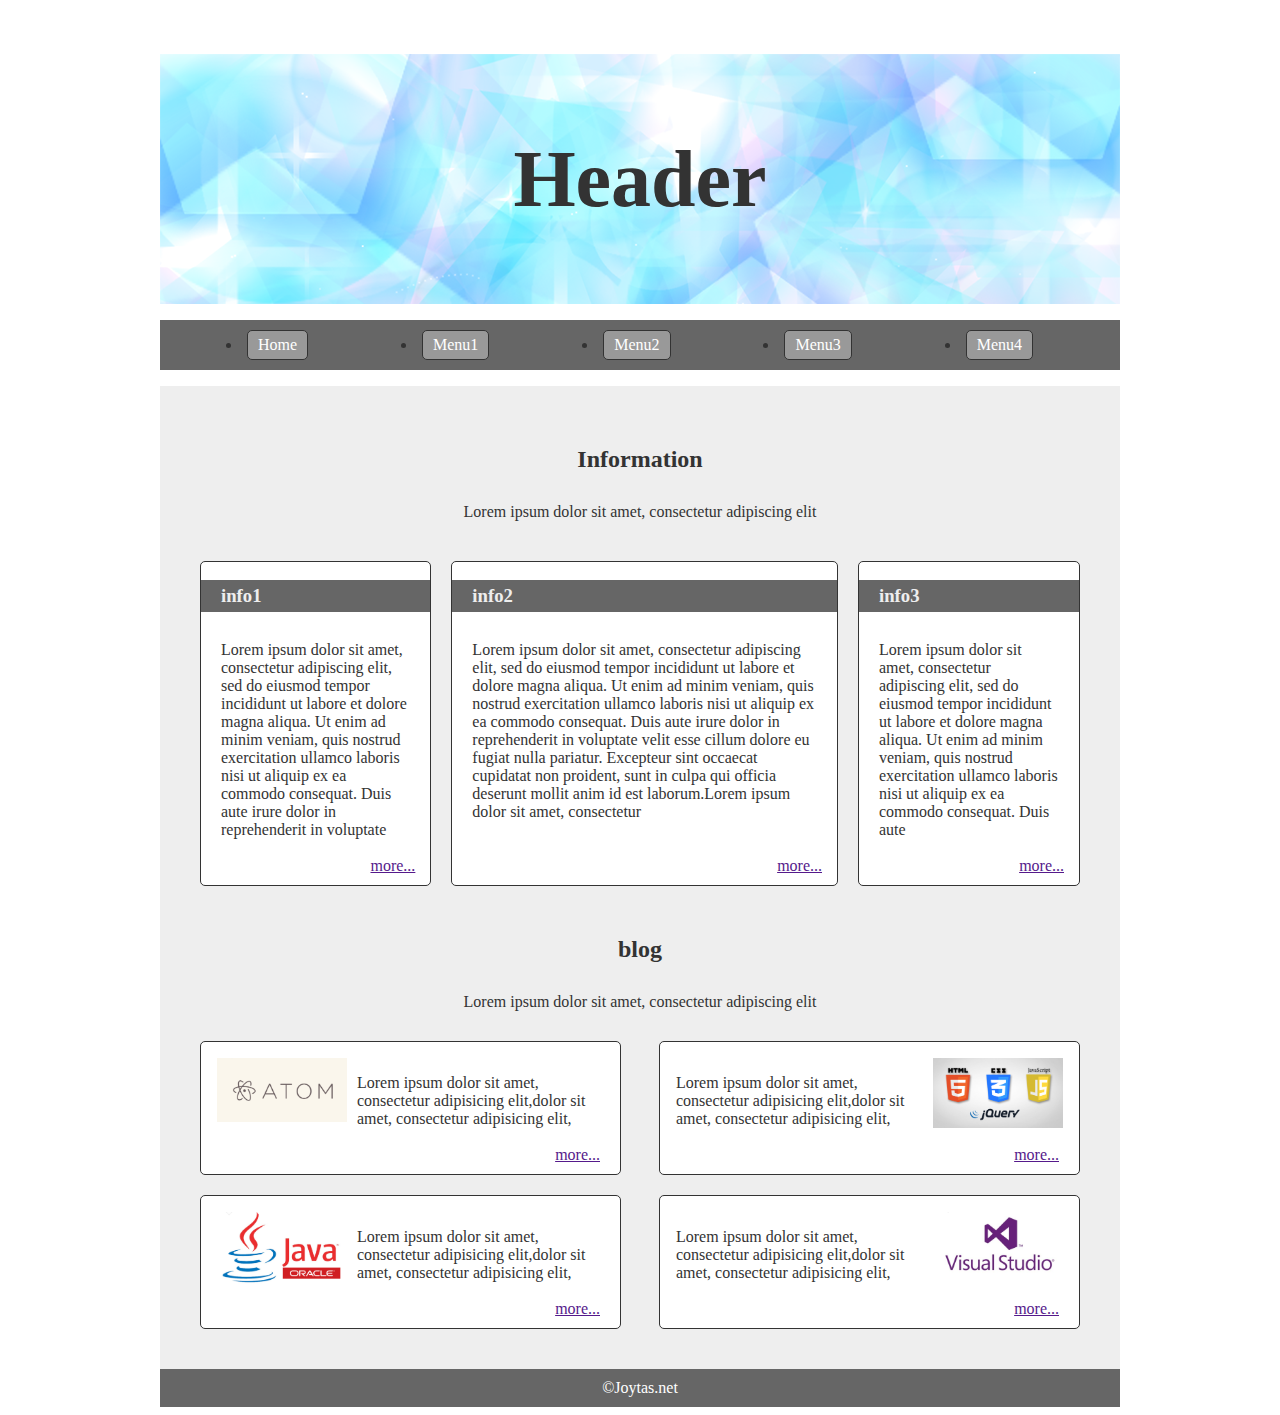
<file: day3/index.html>
<!DOCTYPE html>
<html>
	<head>
		<meta charset="utf-8">
		<title>FileBoxLesson</title>
		<link rel="stylesheet" type="text/css" href="http://yui.yahooapis.com/3.18.1/build/cssreset/cssreset-min.css">
    <link rel="stylesheet" href="css/main.css"/>
	</head>
	<body>
		<div class ="container">
			<header>
				<h1>Header</h1>
			</header>
			<nav>
				<ul>
					<li><a href="">Home</a></li>
					<li><a href="">Menu1</a></li>
					<li><a href="">Menu2</a></li>
					<li><a href="">Menu3</a></li>
					<li><a href="">Menu4</a></li>
				</ul>
			</nav>
			<div role="main">
				<section id="information">
					<h2>Information</h2>
					<p>Lorem ipsum dolor sit amet, consectetur adipiscing elit</p>
					<div id="infoBox">
						<section class="info">
							<h3>info1</h3>
							<p>Lorem ipsum dolor sit amet, consectetur adipiscing elit, sed do eiusmod tempor incididunt ut labore et dolore magna aliqua. Ut enim ad minim veniam, quis nostrud exercitation ullamco laboris nisi ut aliquip ex ea commodo consequat. Duis aute irure dolor in reprehenderit in voluptate<a href="">more...</a></p>
						</section>
						<section class="info">
							<h3>info2</h3>
<p>Lorem ipsum dolor sit amet, consectetur adipiscing elit, sed do eiusmod tempor incididunt ut labore et dolore magna aliqua. Ut enim ad minim veniam, quis nostrud exercitation ullamco laboris nisi ut aliquip ex ea commodo consequat. Duis aute irure dolor in reprehenderit in voluptate velit esse cillum dolore eu fugiat nulla pariatur. Excepteur sint occaecat cupidatat non proident, sunt in culpa qui officia deserunt mollit anim id est laborum.Lorem ipsum dolor sit amet, consectetur<a href="">more...</a></p>
						</section>
						<section class="info">
							<h3>info3</h3>
							<p>Lorem ipsum dolor sit amet, consectetur adipiscing elit, sed do eiusmod tempor incididunt ut labore et dolore magna aliqua. Ut enim ad minim veniam, quis nostrud exercitation ullamco laboris nisi ut aliquip ex ea commodo consequat. Duis aute <a href="">more...</a></p>
            </section>
					</div><!--end infoBox-->
				</section>
				<section id="blog">
					<h2>blog</h2>
					<p>Lorem ipsum dolor sit amet, consectetur adipiscing elit</p>
					<div id="blogBox">
						<div class="blogItem">
							<img src="images/atom.png" alt="atom">
							<p>Lorem ipsum dolor sit amet, consectetur adipisicing elit,dolor sit amet, consectetur adipisicing elit,</p>
              <a href="">more...</a>
							</div>
						<div class="blogItem">
							<img src="images/html.png" alt="html">
							<p>Lorem ipsum dolor sit amet, consectetur adipisicing elit,dolor sit amet, consectetur adipisicing elit,</p>
              <a href="">more...</a>
							</div>
						<div class="blogItem">
							<img src="images/java.png" alt="java">
							<p>Lorem ipsum dolor sit amet, consectetur adipisicing elit,dolor sit amet, consectetur adipisicing elit,</p>
              <a href="">more...</a>
							</div>
						<div class="blogItem">
							<img src="images/vs.png" alt="vs">
							<p>Lorem ipsum dolor sit amet, consectetur adipisicing elit,dolor sit amet, consectetur adipisicing elit,</p>
              <a href="">more...</a>
							</div>
					</div><!-- end blogBox -->
				</section>
			</div><!-- end main -->
			<footer>
				&copy;Joytas.net
			</footer>

		</div><!-- end container -->
	</body>
</html>
</file>
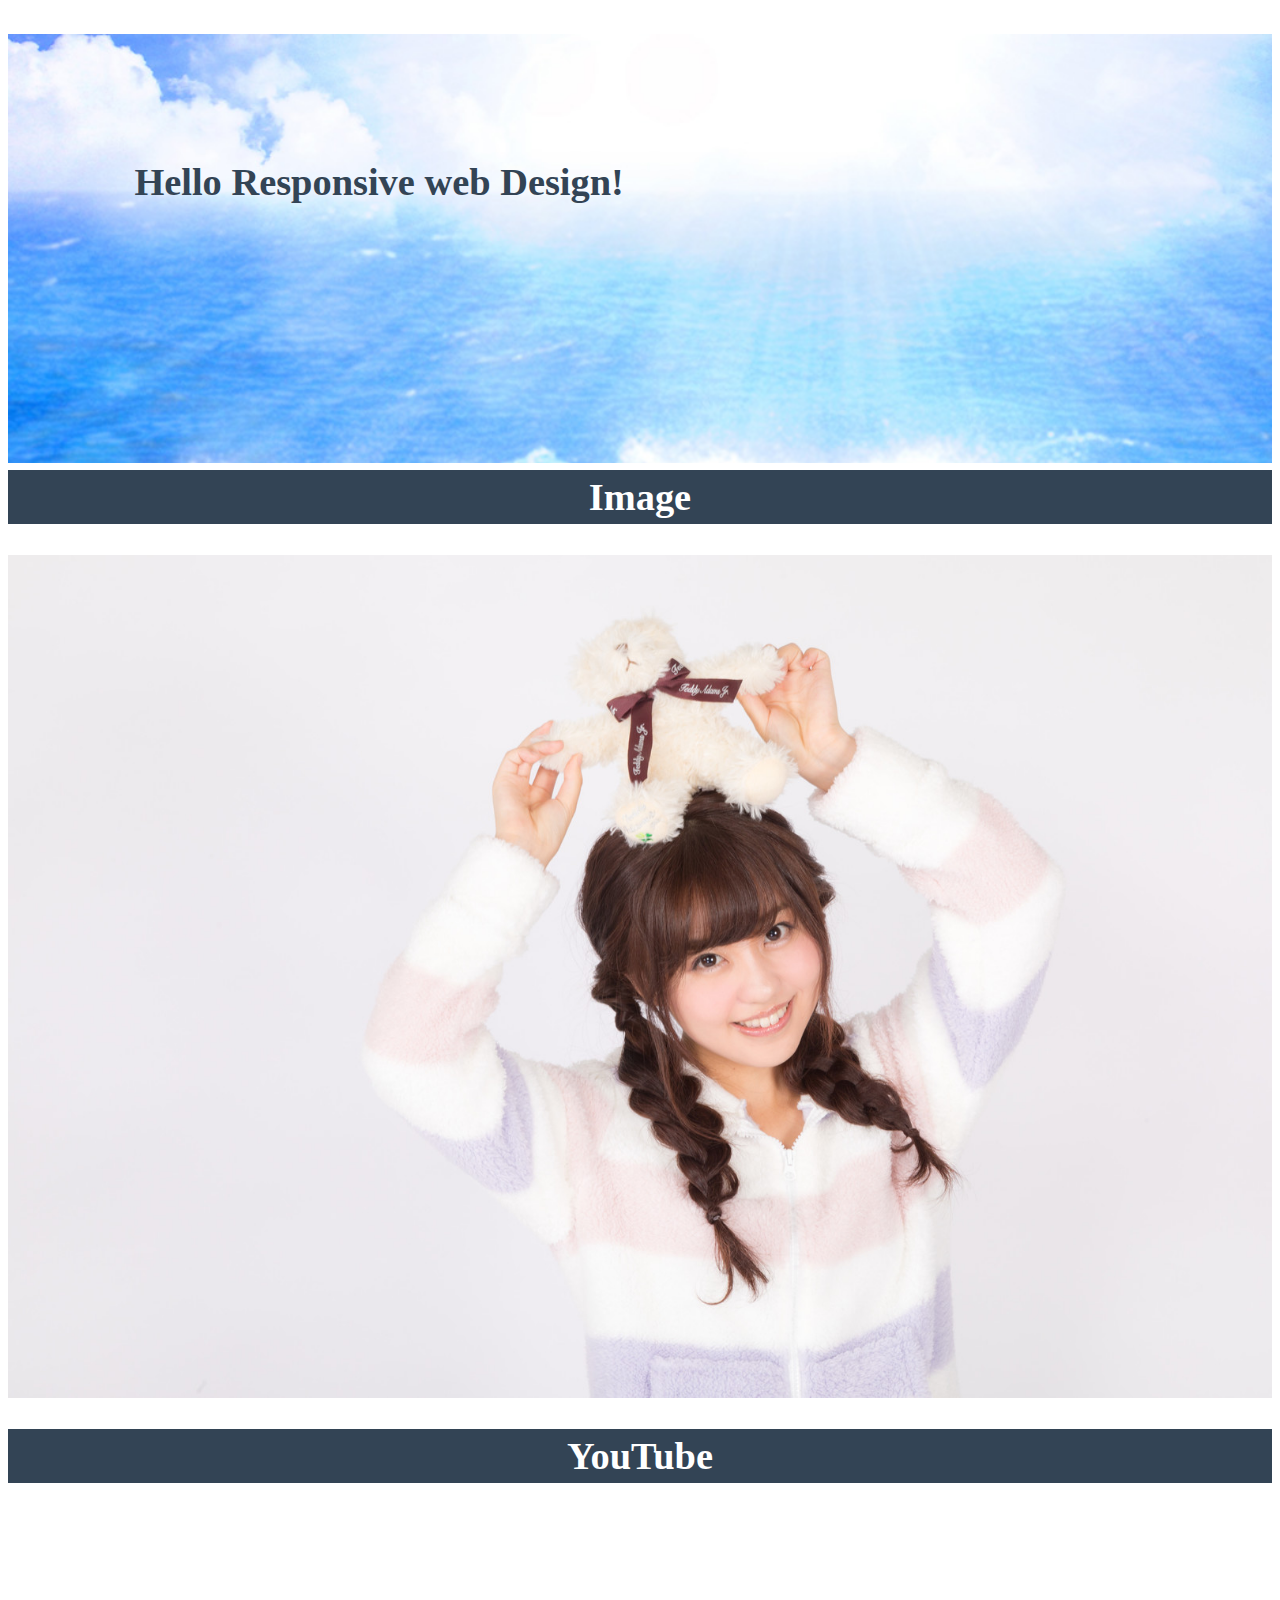
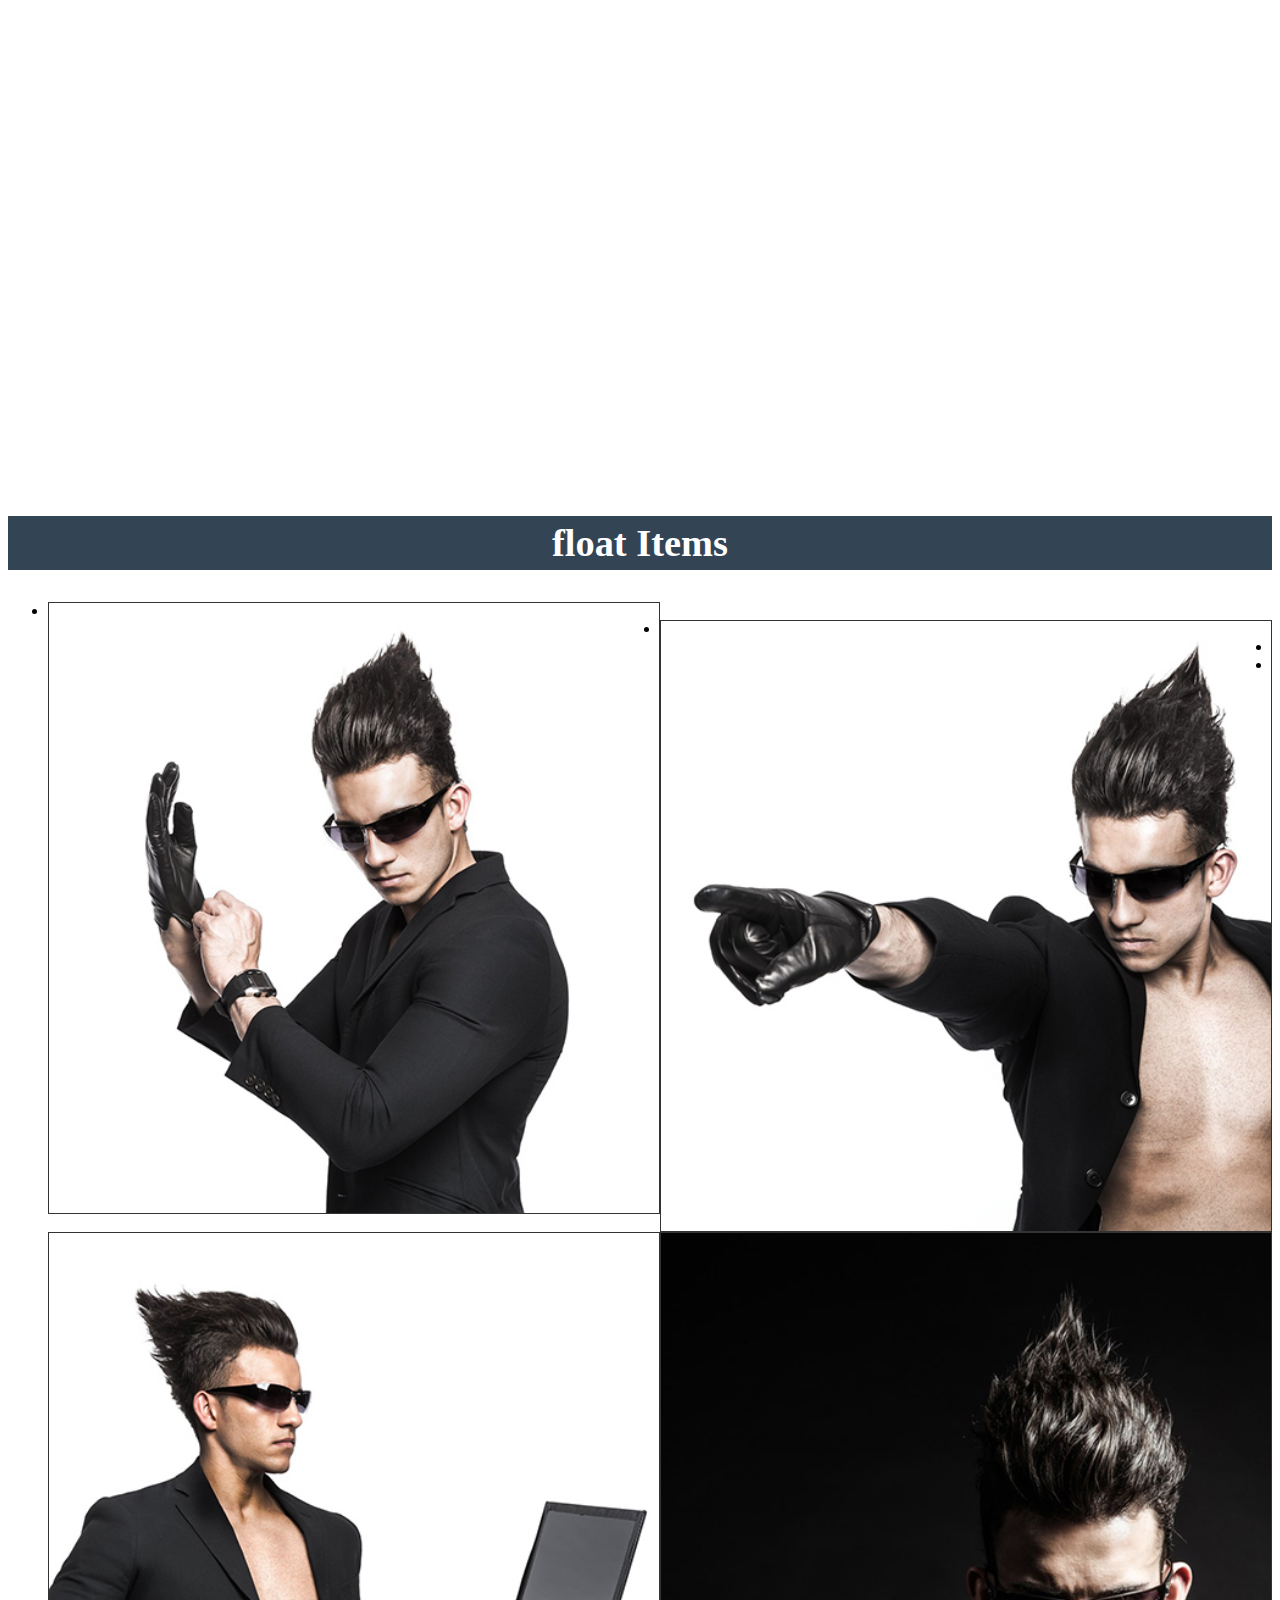
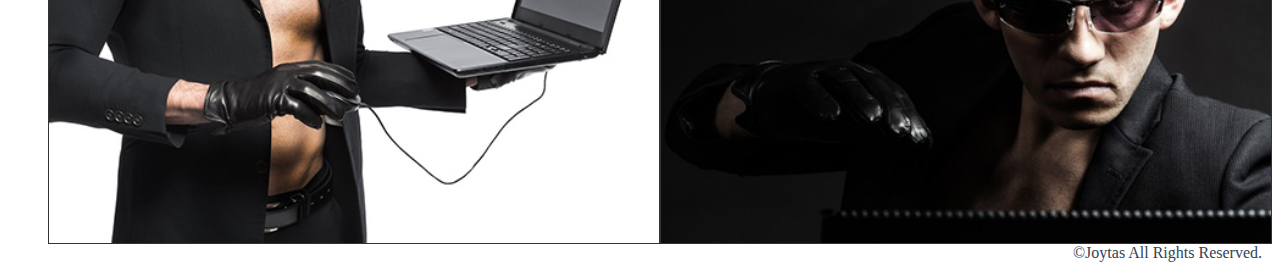
<file: responsive/index.html>
<!DOCTYPE html>
<html>
	<head>
		<meta charset="utf-8">
		<title>レスポンシブデザイン</title>
		<meta name="viewport" content="width=device-width, initial-scale=1" />
		 <link rel="stylesheet" type="text/css" href="http://yui.yahooapis.com/3.18.1/build/cssreset/cssreset-min.css">
<link rel="stylesheet" href="css/main.css" />
	</head>
	
	<body>
		<div id="container">
			<header>
				<h1>Hello Responsive web Design!</h1>
			</header>
			<main>
				<h2>Image</h2>
				<img class="imgFull" src="images/girl.jpg" alt="sample Image">
				<h2>YouTube</h2>
				<div class="youtubeContainer">
					<iframe width="560" height="315" src="https://www.youtube.com/embed/RyCmm7m2mwo" title="YouTube video player" frameborder="0" allow="accelerometer; autoplay; clipboard-write; encrypted-media; gyroscope; picture-in-picture" allowfullscreen></iframe>
				</div>
				<h2>float Items</h2>
				<ul id="floatItems">
					<li><img src="images/float1.jpg" alt="sample Image"></li>
					<li><img src="images/float2.jpg" alt="sample Image"></li>
					<li><img src="images/float3.jpg" alt="sample Image"></li>
					<li><img src="images/float4.jpg" alt="sample Image"></li>
				</ul>
			</main>
			<footer>
				&copy;Joytas All Rights Reserved.
			</footer>
		</div><!-- end container -->
	</body>
</html>
</file>
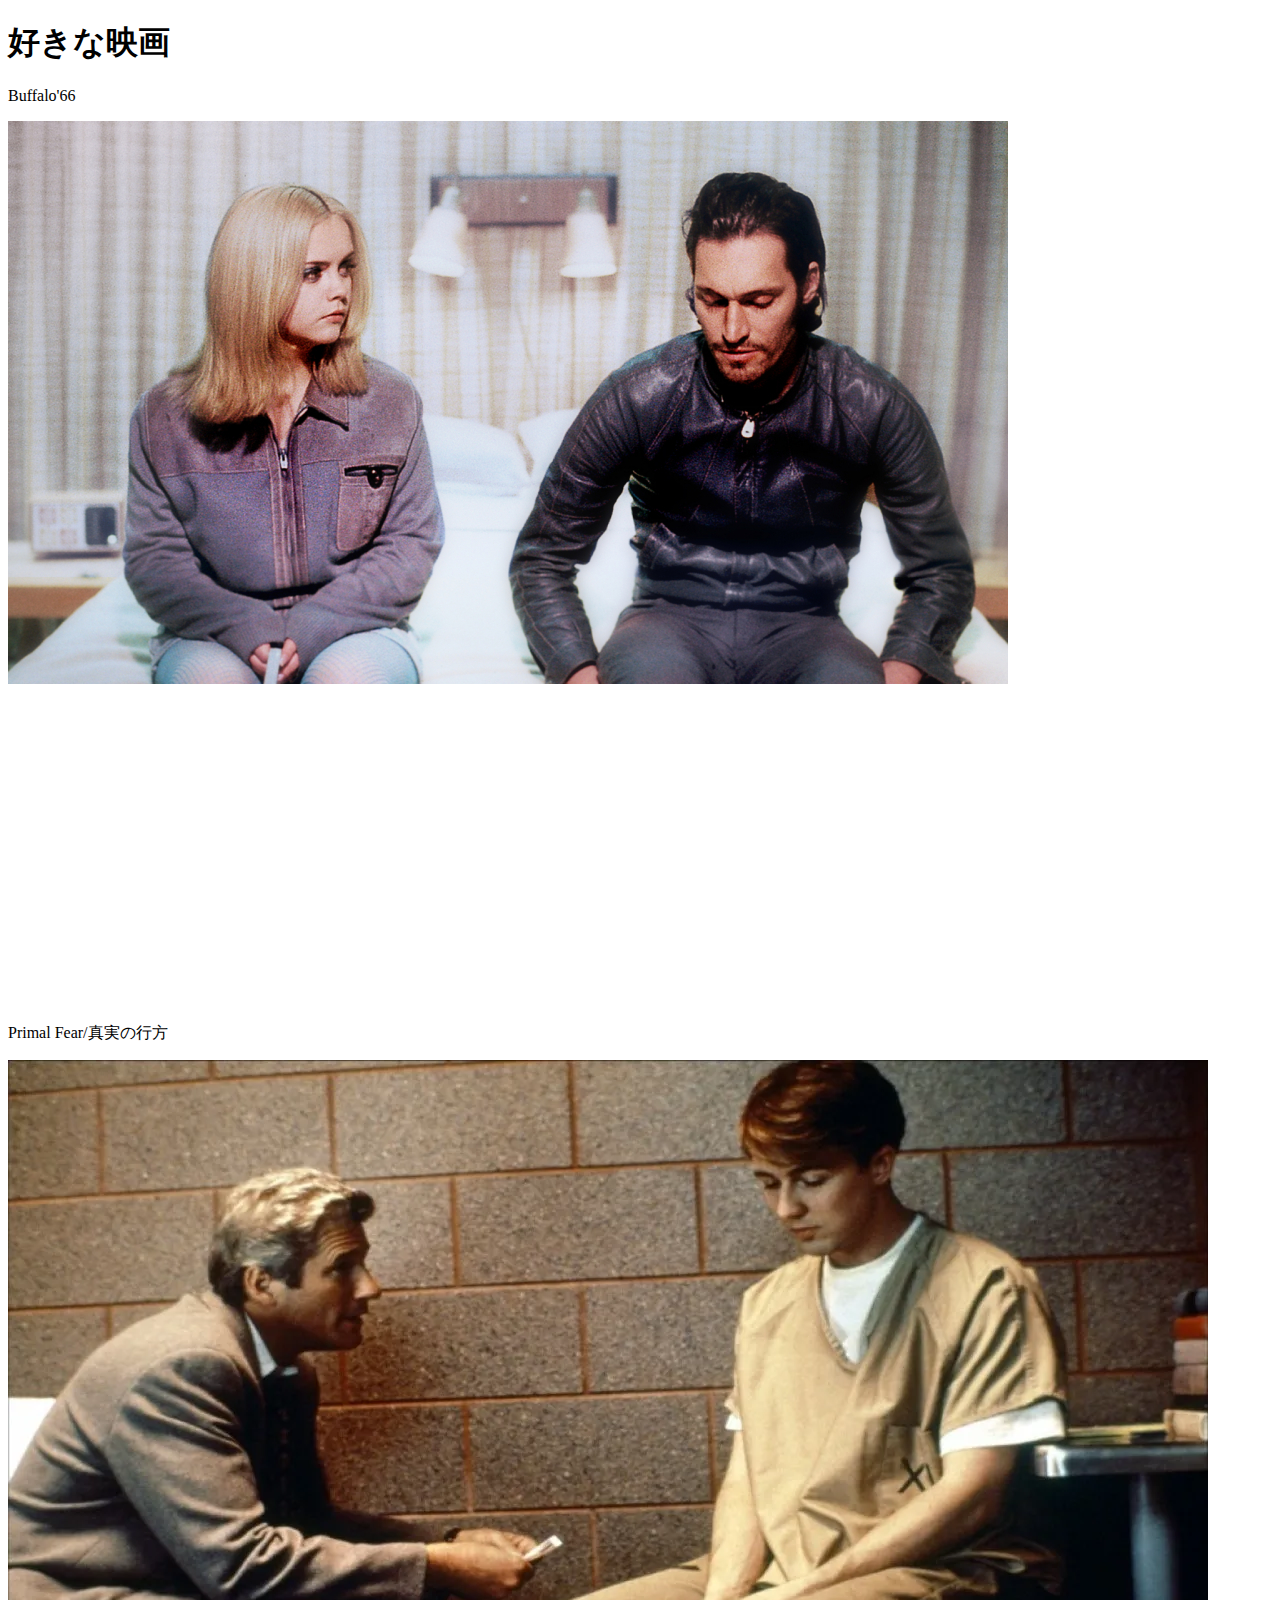
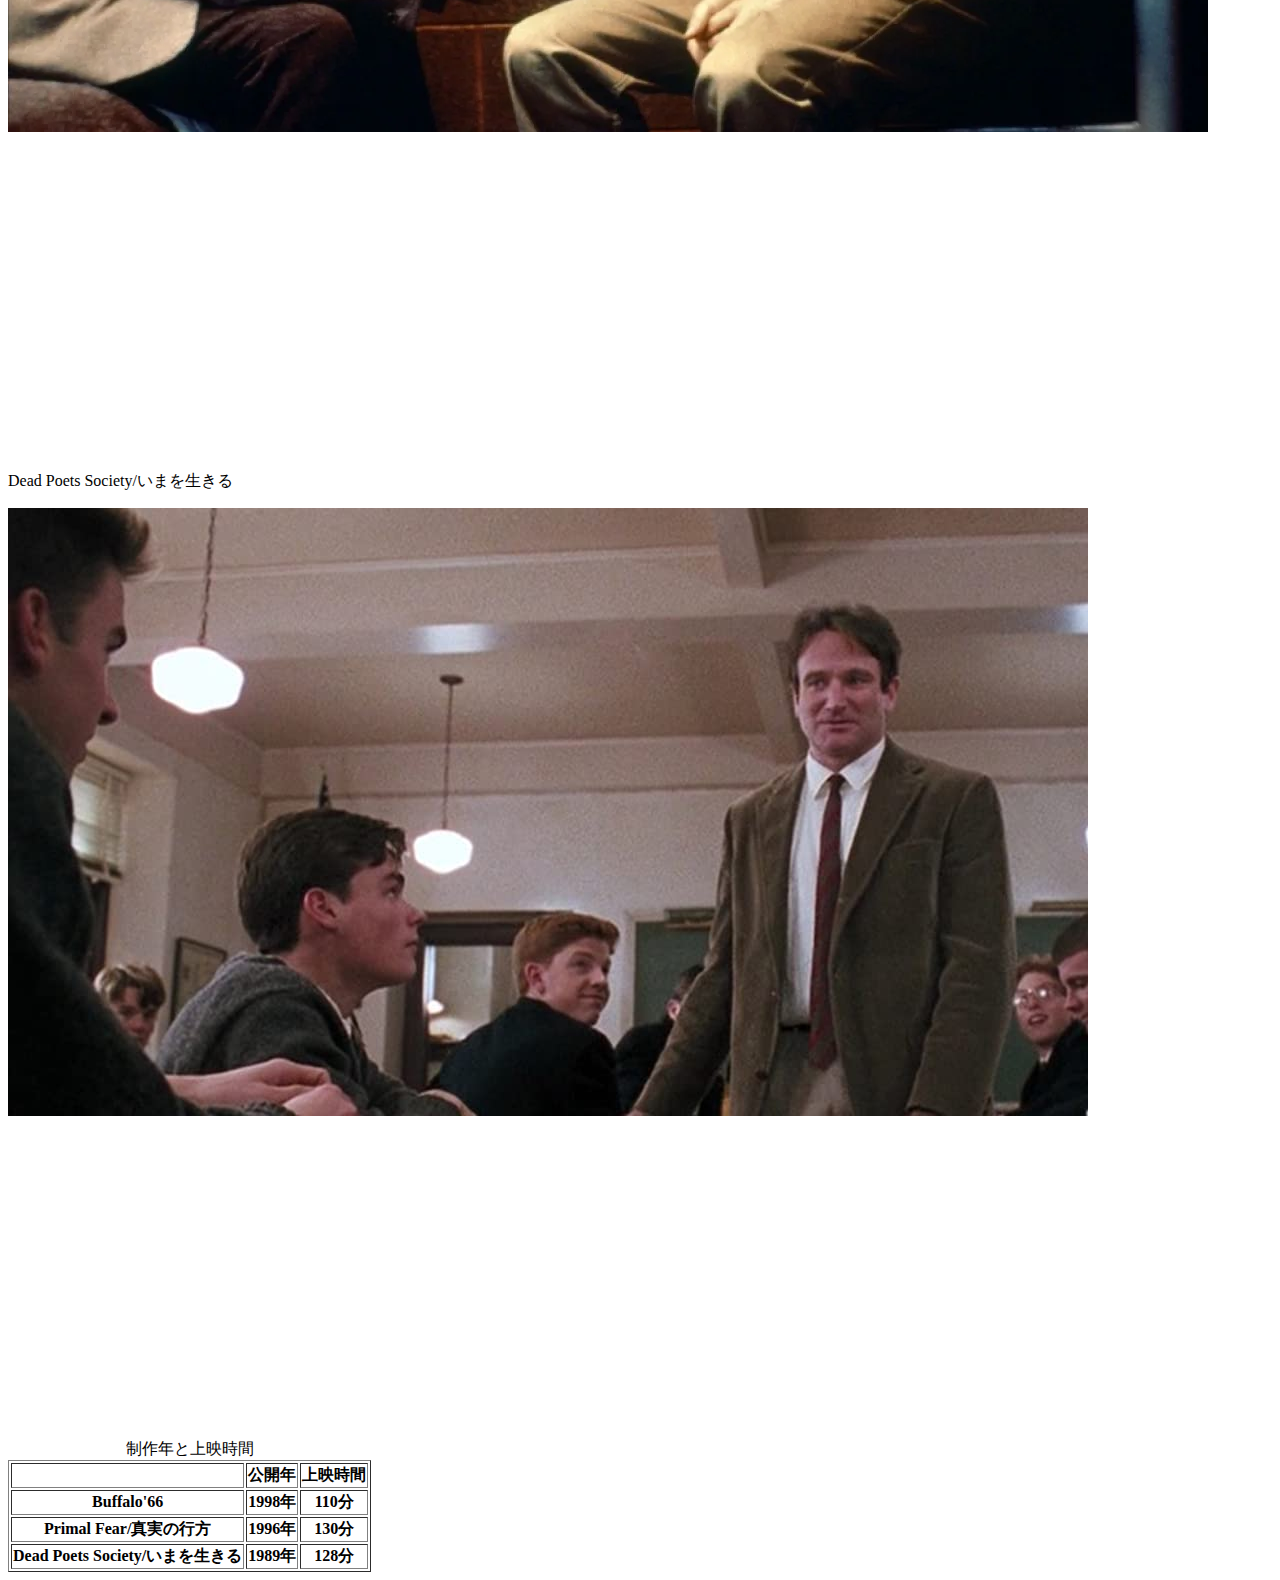
<file: day1/favorite/index.html>
<!DOCTYPE html>
<html>
	<head>
	<meta charset = "utf-8">
	<title>わたしの好きなもの</title>
	</head>
	<body>
		<h1>好きな映画</h1>
		<p>Buffalo'66</p>
		<img src ="images/Buffalo'66.jpg"/>
		<div>
		<iframe width="560" height="315" src="https://www.youtube.com/embed/1duitd-N1Us" title="YouTube video player" frameborder="0" allow="accelerometer; autoplay; clipboard-write; encrypted-media; gyroscope; picture-in-picture" allowfullscreen></iframe>
		</div>
		<p>Primal Fear/真実の行方</p>
		<img src = "images/primalFear.jpg"/>
		<div>
		<iframe width="560" height="315" src="https://www.youtube.com/embed/glWAjoDVH3c" title="YouTube video player" frameborder="0" allow="accelerometer; autoplay; clipboard-write; encrypted-media; gyroscope; picture-in-picture" allowfullscreen></iframe>
		</div>
		<p>Dead Poets Society/いまを生きる</p>
		<img src = "images/deadPoetsSociety.jpg"/>
		<div>
		<iframe width="560" height="315" src="https://www.youtube.com/embed/ye4KFyWu2do" title="YouTube video player" frameborder="0" allow="accelerometer; autoplay; clipboard-write; encrypted-media; gyroscope; picture-in-picture" allowfullscreen></iframe>
		</div>
		<table border = "1">
			<caption>制作年と上映時間</caption>
			<tr>
				<th></th><th>公開年</th><th>上映時間</th>
			</tr>
			<tr>
				<th>Buffalo'66</th><th>1998年</th><th>110分</th>
			</tr>
			<tr>
				<th>Primal Fear/真実の行方</th><th>1996年</th><th>130分</th>
			</tr>
			<tr>
				<th>Dead Poets Society/いまを生きる</th><th>1989年</th><th>128分</th>
			</tr>
		</table>
	</body>
</html>
</file>
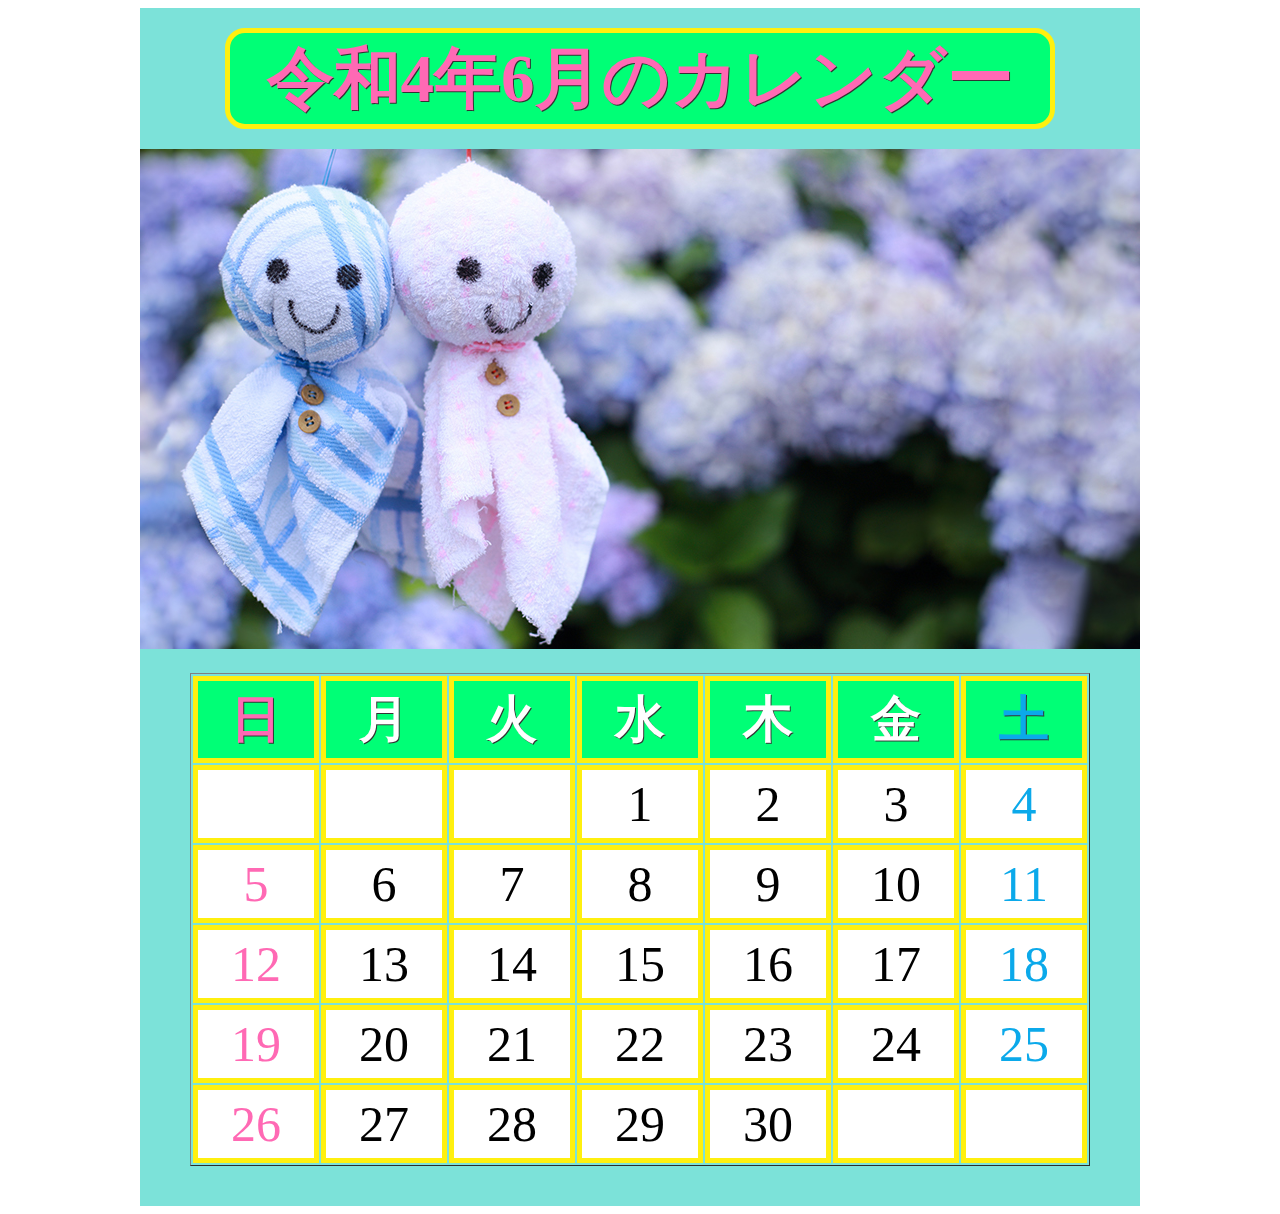
<file: day2/Calendar/index.html>
<!DOCTYPE html>
<html lang = "ja">
	<head>
		<meta charset="utf-8">
    <title>6月カレンダー</title>
		<link rel="stylesheet"  href="http://yui.yahooapis.com/3.18.1/build/cssreset/cssreset-min.css">
		<link href ="https://fonts.googleapis.com/css?family=M+PLUS+Rounded+1c rel="stylesheet">
    <link rel="stylesheet"  href="css/main.css">
		</head>
  <body>
		<div id = "container">
			<h1>令和4年6月のカレンダー</h1>
			<img src = "images/june.jpg" alt = "6月の画像">
			<table border="1">
				<tr>
					<th>日</th>
					<th>月</th>
					<th>火</th>
					<th>水</th>
					<th>木</th>
					<th>金</th>
					<th>土</th>
				</tr>
				<tr>
					<td></td>
					<td></td>
					<td></td>
					<td>1</td>
					<td>2</td>
					<td>3</td>
					<td>4</td>
				</tr>
				<tr>
					<td>5</td>
					<td>6</td>
					<td>7</td>
					<td>8</td>
					<td>9</td>
					<td>10</td>
					<td>11</td>
				</tr>
				<tr>
					<td>12</td>
					<td>13</td>
					<td>14</td>
					<td>15</td>
					<td>16</td>
					<td>17</td>
					<td>18</td>
				</tr>
				<tr>
					<td>19</td>
					<td>20</td>
					<td>21</td>
					<td>22</td>
					<td>23</td>
					<td>24</td>
					<td>25</td>
				</tr>
				<tr>
					<td>26</td>
					<td>27</td>
					<td>28</td>
					<td>29</td>
					<td>30</td>
					<td></td>
					<td></td>
				</tr>

		</div>

  </body>
</html>
</file>
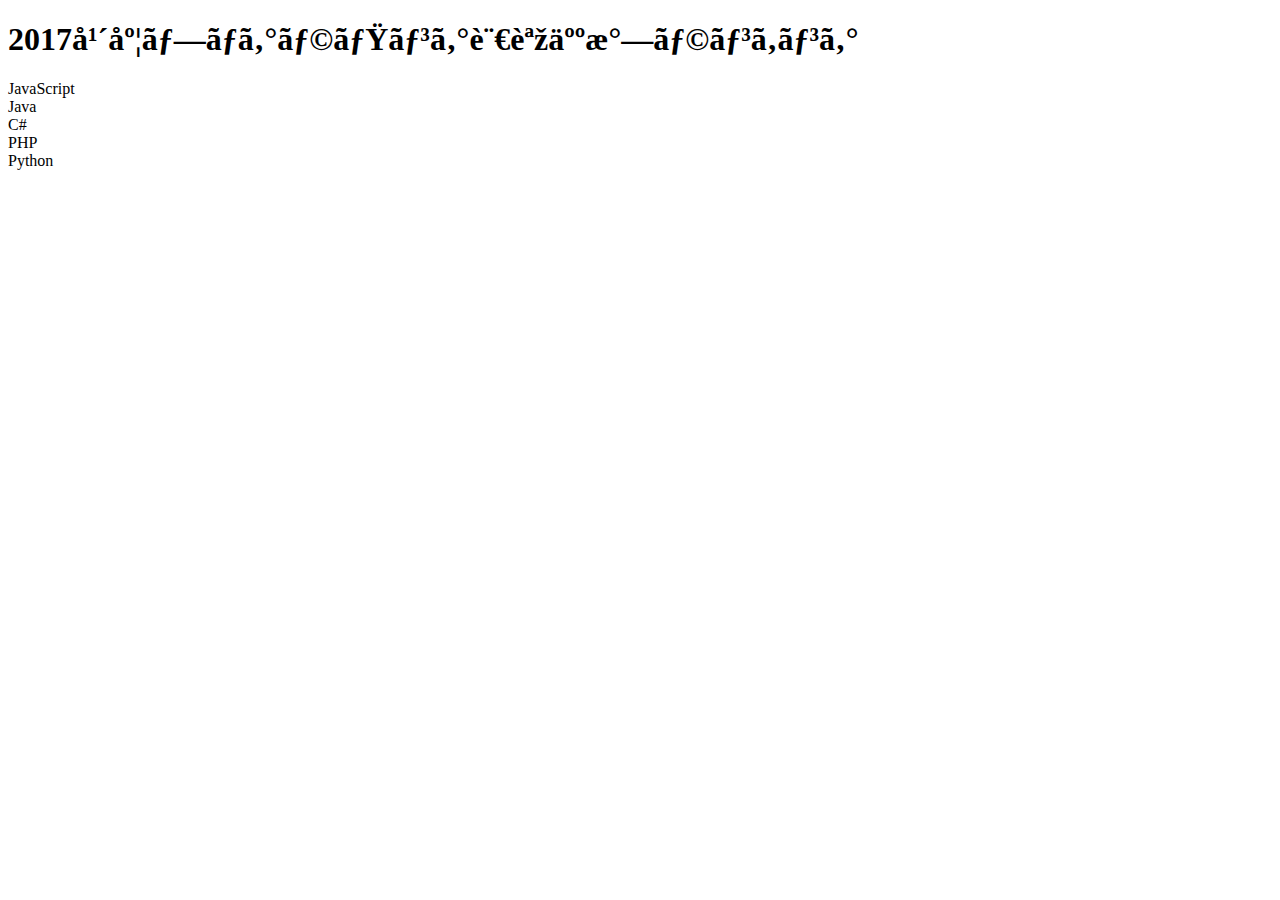
<file: day1/Lesson2.html>
<!DOCTYPE html>
<html>
	<head>
		<meta charset = "ytf-8">
		<title>プログラミング言語人気ランキング</title>
	</head>
	<body>
		<h1>2017年度プログラミング言語人気ランキング</h1>
		</ol>
		<li>JavaScript</li>
		<li>Java</li>
		<li>C#</li>
		<li>PHP</li>
		<li>Python</li>
		</ol>
	</body>
</html>
</file>
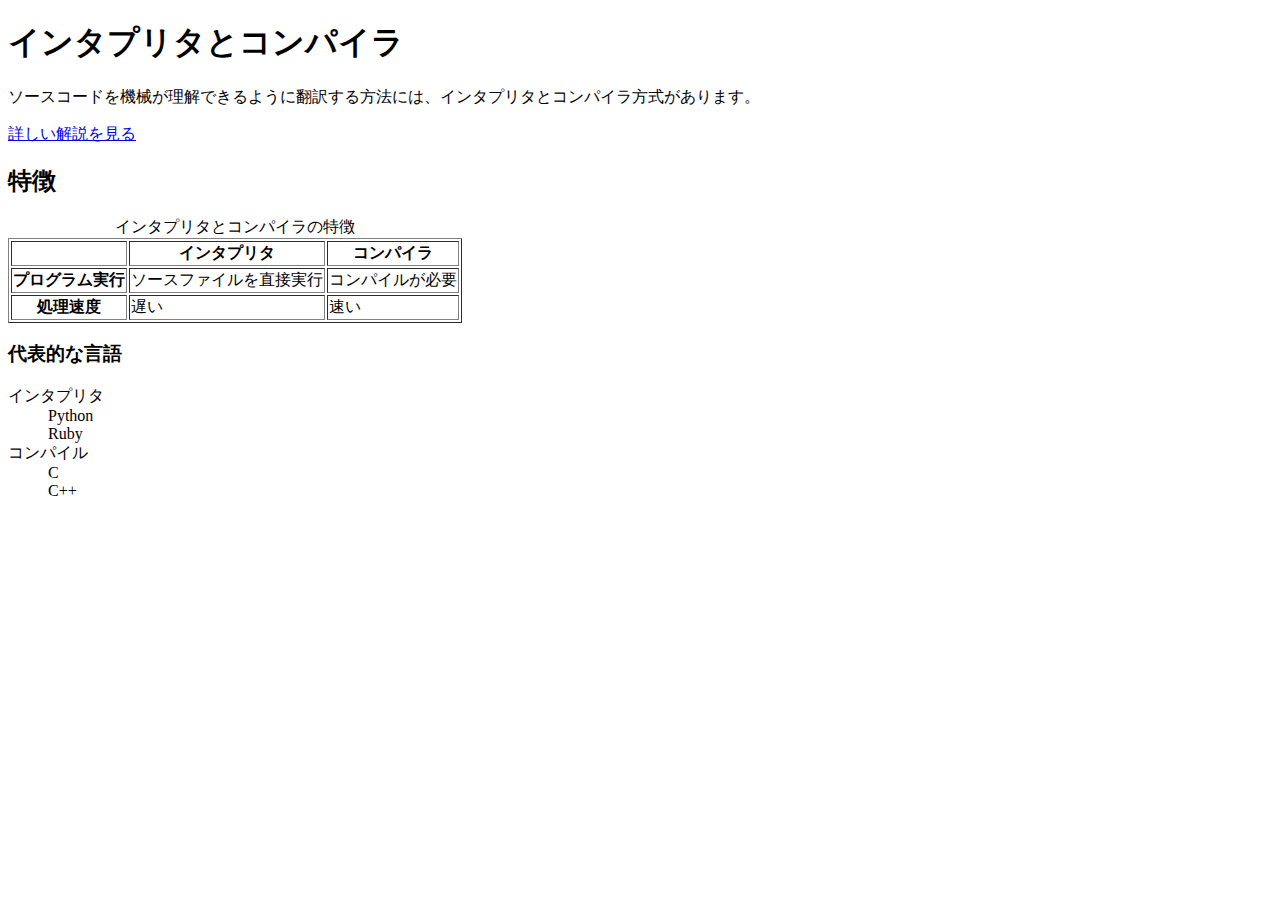
<file: day1/Lesson3.html>
<!DOCTYPE html>
<html>
	<head>
		<meta charset = "utf-8">
		<title>インタプリタとコンパイラ</title>
	</head>
	<body>
		<h1>インタプリタとコンパイラ</h1>
		<p>ソースコードを機械が理解できるように翻訳する方法には、インタプリタとコンパイラ方式があります。</p>
		<p><a href = "http://nyumon-info.com/program/bunrui.html">詳しい解説を見る</a></p>
		<h2>特徴</h2>
		<table border = "1">
			<caption>インタプリタとコンパイラの特徴</caption>
			<tr>
				<th></th>
				<th>インタプリタ</th>
			<th>コンパイラ</th>
			</tr>
			<tr>
				<th>プログラム実行</th>
				<td>ソースファイルを直接実行</td>
				<td>コンパイルが必要</td>
				</tr>
				<tr>
					<th>処理速度</th>
					<td>遅い</td>
					<td>速い</td>
					</tr>
			</table>
			<h3>代表的な言語</h3>
			<dl>
			<dt>インタプリタ</dt>
			<dd>Python</dd>
			<dd>Ruby</dd>
			<dt>コンパイル</dt>
			<dd>C</dd>
			<dd>C++</dd>
			</dl>
	</body>
	</html>
</file>
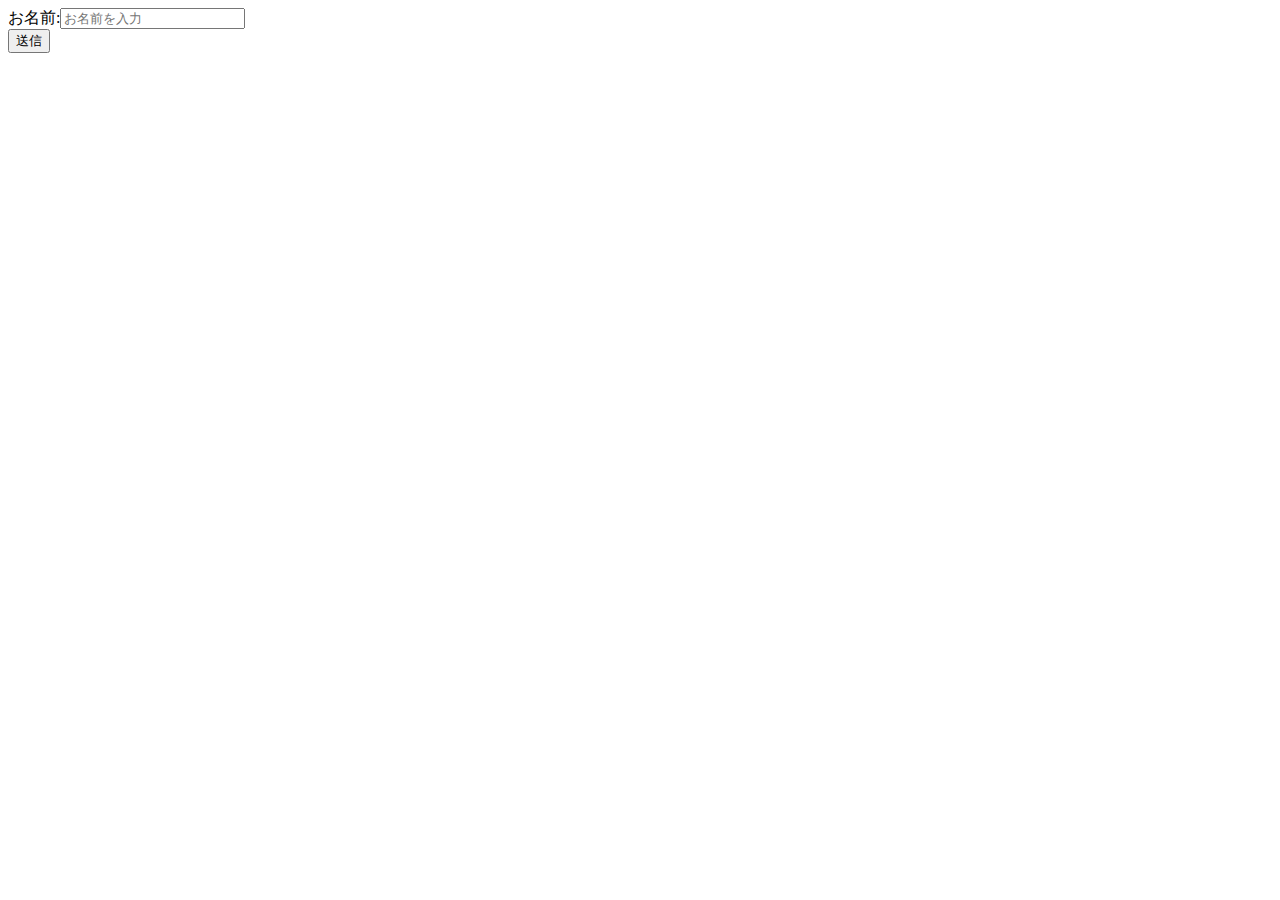
<file: formLesson/formLesson.html>
<!DOCTYPE html>
<html>
	<head>
		<meta charset="utf-8">
		<title>はじめてのフォーム</title>
	</head>
	<body>
		<form>
			<div>
				お名前:<input type="text" name="username" value="" placeholder="お名前を入力" required>
			</div>
				<input type="submit" value="送信">
		</form>
	</body>
</html>
</file>
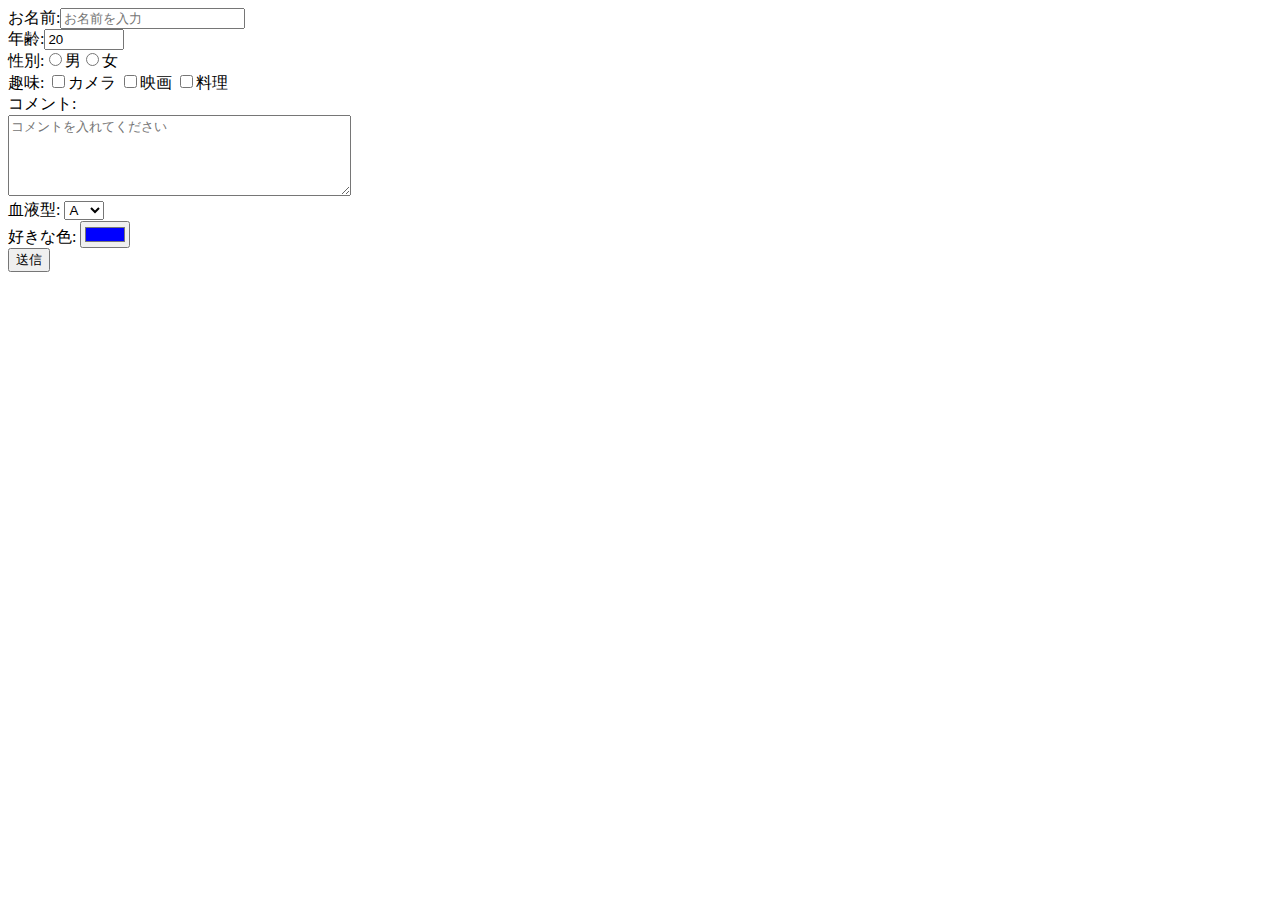
<file: formLesson/formLesson2.html>
<!DOCTYPE html>
<html>
	<head>
		<meta charset="utf-8">
		<title>はじめてのフォーム</title>
	</head>
	<body>
		<form action="" method="get">
			<div>
				お名前:<input type="text" name="username" value="" placeholder="お名前を入力" required>
			</div>
			<div>
				年齢:<input type="number" name="userage" value="20" min="0" max="120" step="0.1">
			</div>
			<div>
				性別:<label><input type="radio" name="sex" value="man">男</label><label><input type="radio" name="sex" value="woman">女</label>
				</div>
				<div>
					趣味:
					<input type="checkbox" name="hobby" value="camera">カメラ
					<input type="checkbox" name="hobby" value="movie">映画
					<input type="checkbox" name="hobby" value="cooking">料理
				</div>
				<div>コメント:</div>
				<div>
					<textarea name="comment" rows="5" cols="40" placeholder="コメントを入れてください"></textarea>
				</div>
				<div>
					血液型:
					<select name="blood">
						<option value="a">A</option>
						<option value="b">B</option>
						<option value="o">O</option>
						<option value="ab">AB</option>
					</select>
				</div>
				<div>
					好きな色:
					<input type="color" name="color" value="#0000ff">
				</div>
				<input type="submit" value="送信">
		</form>
	</body>
</html>
</file>
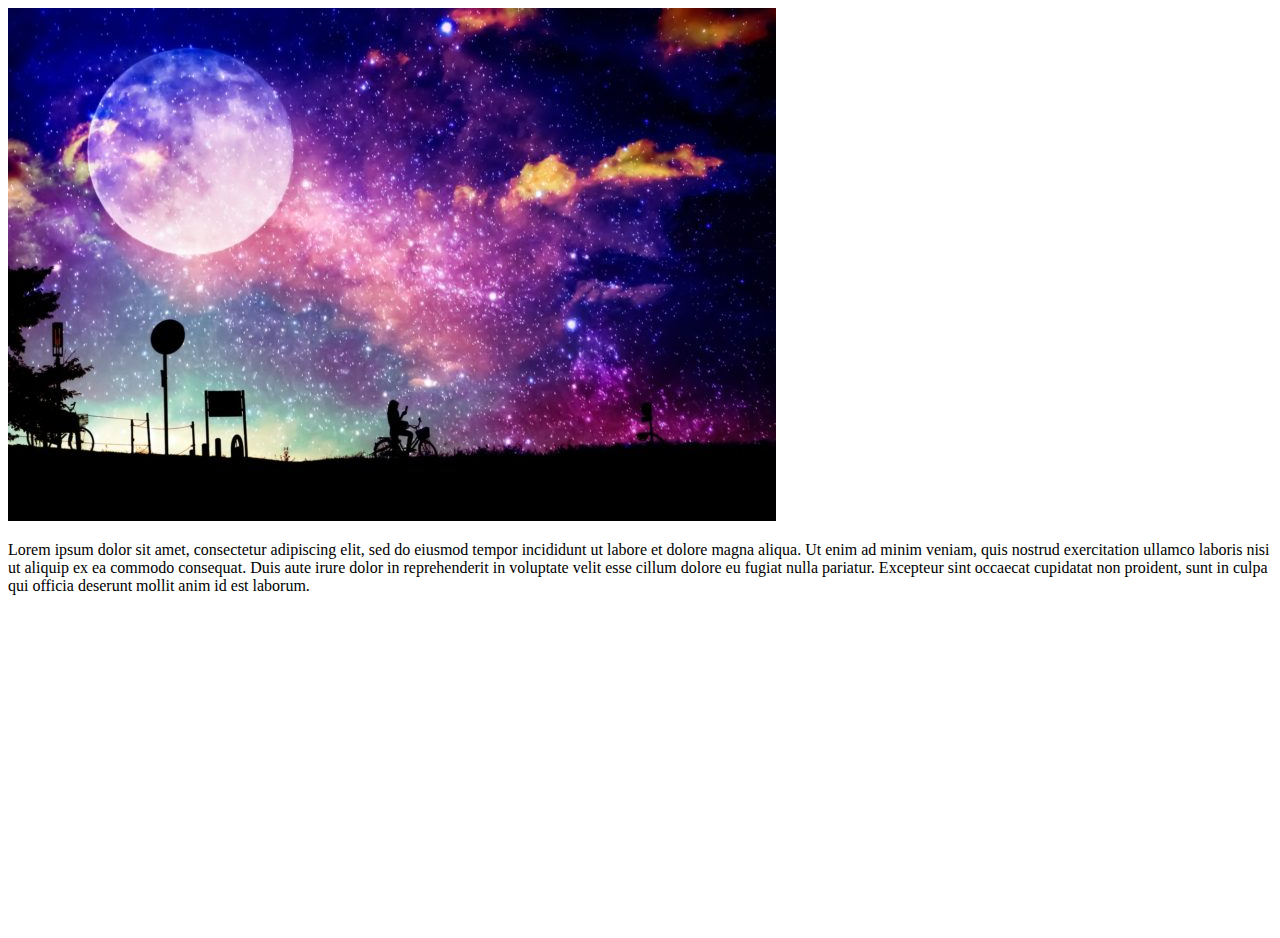
<file: day1/Lesson4/Lesson4.html>
<!DOCTYPE html>
<html>
	<head>
		<meta charset = "UTF-8">
		<title>画像の設置</title>
	</head>
	<body>
		<img src = "images/nightImage.jpg" alt="幻想的な夜のイメージ">
		<p>
		Lorem ipsum dolor sit amet, consectetur adipiscing elit, sed do eiusmod tempor incididunt ut labore et dolore magna aliqua. Ut enim ad minim veniam, quis nostrud exercitation ullamco laboris nisi ut aliquip ex ea commodo consequat. Duis aute irure dolor in reprehenderit in voluptate velit esse cillum dolore eu fugiat nulla pariatur. Excepteur sint occaecat cupidatat non proident, sunt in culpa qui officia deserunt mollit anim id est laborum.
		</p>
		<div>
		<iframe width="560" height="315" src="https://www.youtube.com/embed/veaOxVKVmSk" title="YouTube video player" frameborder="0" allow="accelerometer; autoplay; clipboard-write; encrypted-media; gyroscope; picture-in-picture" allowfullscreen></iframe>
		</div>
	</body>
</html>
</file>
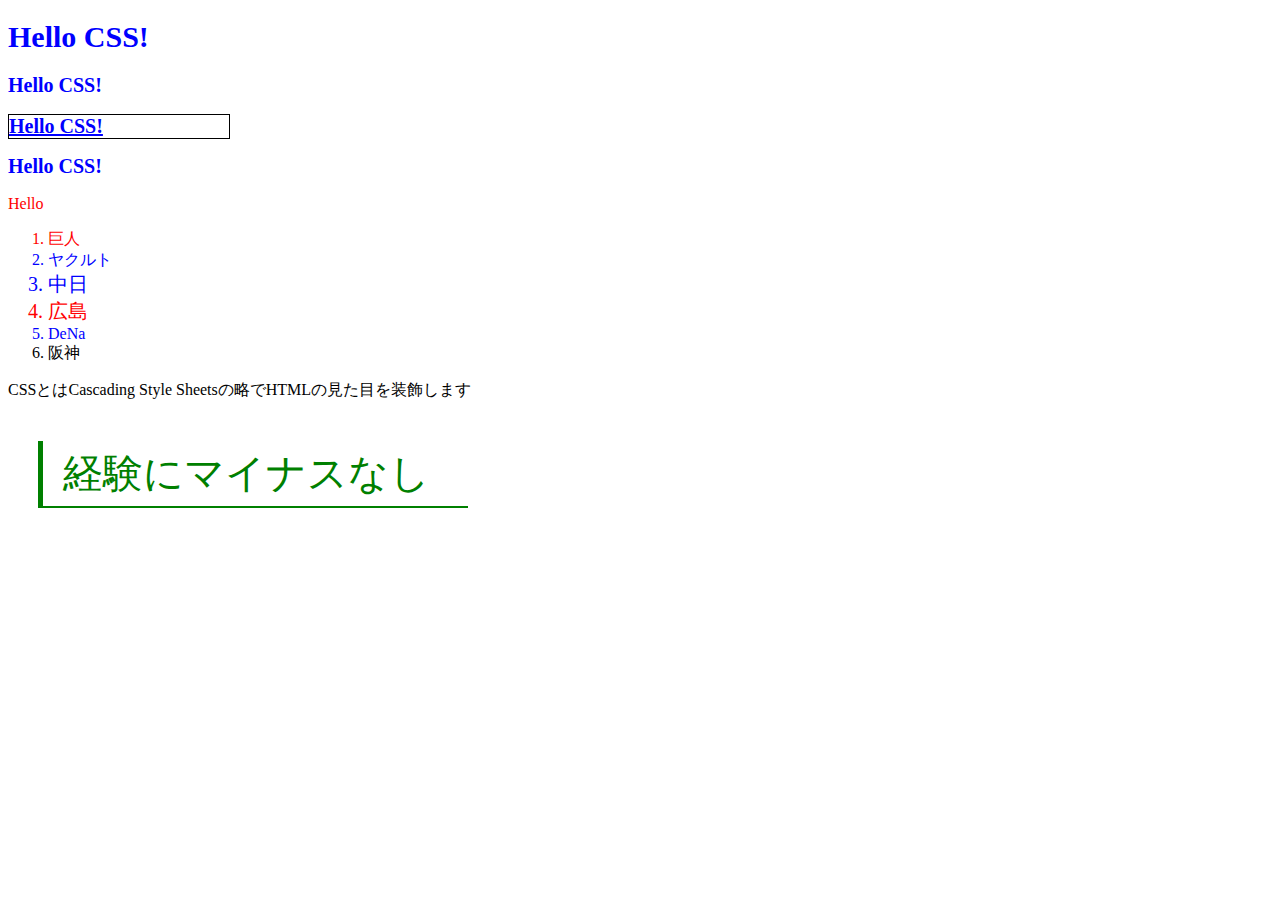
<file: day2/Lesson5/lesson5.html>
<!DOCTYPE html>
<html>
	<head>
		<meta charset = "utf-8">
		<title>Hello CSS!</title>
		<link rel="stylesheet" type="text/css" href="http://yui.yahooapis.com/3.18.1/build/cssreset/cssreset-min.css">
		<link rel = "stylesheet" href = "css/main.css">
		<style>
h2#hoge{
	color:yellow;
}
h2.bar.foo{
	color:pink;
	font-size:20px;
}
h2{
	color:red;
	font-size:20px;
}
h2{
	color:#0000ff !important;/*通常使わない。プラグインとかで差し込まれて変えられなくなったときにやむなく使う、という場合がある。*/
}
.red{
	color:red;
}
.blue{
	color:blue;
}
.fs20{
	font-size:20px;
}
.fs24{
	font-size:24:24px;
}
fs28{
	font-size:28:28px;
}
#hoge{
	text-decoration:underline;
	border:1px solid black;
	width:220px;
}
#favorite{
	color:green;
	font-size:40px;
	border-left:5px solid green;
	border-bottom:2px solid green;
	padding:5px 20px;
	width:385px;
	margin-bottom:300px;
	margin-left:30px
}
		</style>
	</head>
	<body>
		<h1>Hello CSS!</H1>
		<h2 class>Hello CSS!</H2>
		<h2 id = "hoge">Hello CSS!</H2>
		<h2 style = "color:aqua;font-weight:bold">Hello CSS!</h2>
		<p class = "red">Hello</p>
		<ol>
			<li class = "red fs28">巨人</li>
			<li class = "blue fs28">ヤクルト</li>
			<li class = "blue fs20">中日</li>
			<li class = "red fs20">広島</li>
			<li class = "blue fs18">DeNa</li>
			<li class = "fs18">阪神</li>
		</ol>
		<P>CSSとはCascading Style Sheetsの略でHTMLの見た目を装飾します</p>
		<p id = "favorite">経験にマイナスなし</p>
	</body>
</html>
</file>
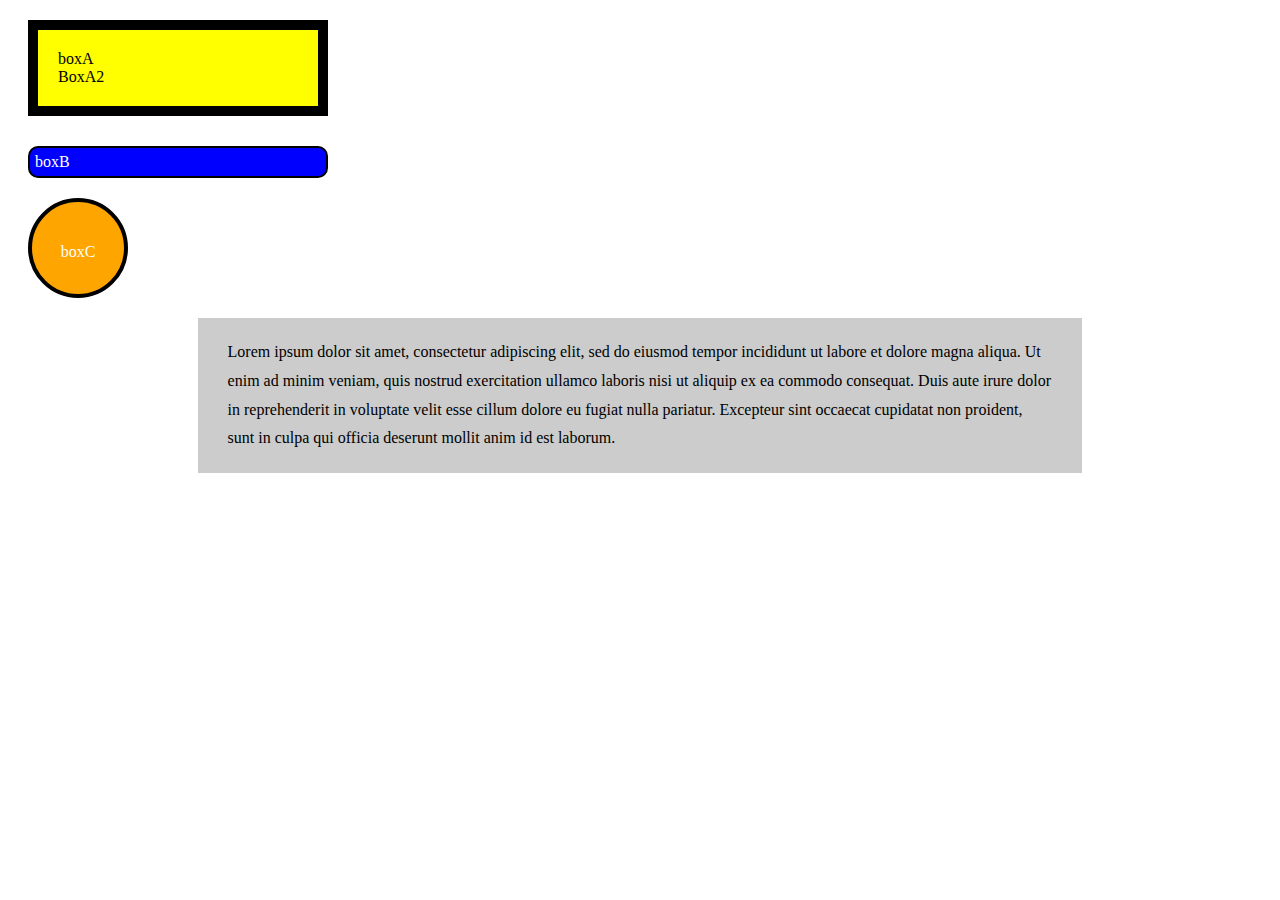
<file: day2/Lesson5/lesson6.html>
<!DOCTYPE html>
<html>
	<head>
		<meta charset = "utf-8">
		<title>Box model</title>
		<link rel="stylesheet" type="text/css" href="http://yui.yahooapis.com/3.18.1/build/cssreset/cssreset-min.css">
<style>
*{
	box-sizing:border-box;
}
#boxA{
	background:yellow;
	width:300px;
	padding:20px;
	margin-top:20px;
	margin-bottom:20px;
	margin-left:20px;
	/*margin:20px;*/
	/*margin:10px 20px;上下 左右*/
	/*margin:10px 20px 30px;上　左右　下*/
	/*margin:10px 20px 30px 20px; 上　右　下　左*/
	border:10px solid black;

}
#boxB{
	background:blue;
	width:300px;
	margin-left:20px;
	margin-top:30px;
	border:2px solid black;
	border-radius:10px;
	color:white;
	padding:5px;
}
#boxC{
	width:100px;
	height:100px;
	border-radius:50%;
	background:orange;
	text-align:center;
	line-height:100px;
	color:white;
	margin:20px;
	border:4px solid black;
}
#lorem{
	width:70%;
	background:#ccc;
	margin:20px auto;
	padding:20px 30px;
	line-height:1.8;
}
</style>
	</head>
	<body>
		<div id="boxA">boxA<br>BoxA2</div>
		<div id="boxB">boxB</div>
		<div id="boxC">boxC</div>
		<p id= "lorem">Lorem ipsum dolor sit amet, consectetur adipiscing elit, sed do eiusmod tempor incididunt ut labore et dolore magna aliqua. Ut enim ad minim veniam, quis nostrud exercitation ullamco laboris nisi ut aliquip ex ea commodo consequat. Duis aute irure dolor in reprehenderit in voluptate velit esse cillum dolore eu fugiat nulla pariatur. Excepteur sint occaecat cupidatat non proident, sunt in culpa qui officia deserunt mollit anim id est laborum.</p>
	</body>
</html>
</file>
<file: day3/css/main.css>
body{
	color:#333;
}
.container{
	width:960px;
	margin:0 auto;
}
header{
	height:250px;
	background-image:url(../images/header_bg.png);
	background-size:cover;
}
header h1{
	font-size:80px;
	text-align:center;
	line-height:250px;
	padding:0 auto;
}
nav ul{
	display:flex;
	flex-direction:row;
	justify-content:space-around;
	padding:5px 30px;
	background:#666;
}
nav ul li a{
	display:block;
	padding:5px 10px;
	border-radius:5px;
	background:#999;
	color:white;
	text-decoration:none;
	margin:5px; 10px;
	border:1px solid #333;
}
div[role="main"]{
	background:#eee;
	padding:30px; 30px;70px;
}
h2{
	text-align:center;
	margin-bottom:30px;
	margin-top:30px;
}
h2 + p{
	text-align:center;
	margin-bottom:20px
}
#infoBox{
	display:flex;
}
#infoBox .info{
	position:relative;
	border:1px solid #333;
	border-radius:5px;
	margin:20px 10px;
	background:white;
	min-width:220px;

}
#infoBox h3{
	padding:5px 20px;
	background:#666;
	color:#eee
}
#infoBox .info p{
	padding:10px 20px 30px;
}
#infoBox .info p a{
	position:absolute;
	bottom:10px;
	right:15px;
}
#blogBox{
	display:flex;
	flex-wrap:wrap;
	justify-content:space-between;
}
.blogItem{
	position:relative;
	display:flex;
	flex-direction:row;
	align-items:flex-start;
	flex-basis:43%;
	border:1px solid #333;
	border-radius:5px;
	padding:16px 16px 30px;
	margin:10px;
	background:white;
}
.blogItem img{
	width:130px;
}
.blogItem > a{
	position:absolute;
	bottom:10px;
	right:20px;
}
.blogItem:nth-child(even){
	flex-direction:row-reverse;
}
.blogItem:nth-child(odd) img{
	margin-right:10px;
}
.blogItem:nth-child(even){
	margin-left:10px;
}
footer{
	text-align:center;
	padding:10px 0;
	background:#666;
	color:white;
}
</file>
<file: responsive/css/main.css>
header{
	position:relative;
	width:100%;
	padding-top:34%;
}
header h1{
	position:absolute;
	top:0;
	right:0;
	width:100%;
	height:100%;
	background-image:url(../images/headerImg.png);
	background-size:cover;
	box-sizing: border-box;
	padding:10%;
	font-size:3.5vw;
	color:#345;
}
main h2{
	background:#345;
	color:white;
	text-align:center;
	font-size:3vw;
	padding:5px 0;
}
.imgFull{
	display:block;
	width:100%;
}

.youtubeContainer{
	position:relative;
	width:80%;
	padding-top:45%;
	margin:2vh auto;
}
.youtubeContainer iframe{
	position:absolute;
	top:0;
	right:0;
	width:100% !important;
	height:100% !important;
}
#floatItems img{
	display:block;
	width:50%;
	border:1px solid #333;
	box-sizing: border-box;
	float:left;
}
footer{
	text-align:right;
	padding-right:10px;
	color:#345;
}
@media screen and (min-width:1200px){
	header h1{
		font-size:3vw
	}
}
@media screen and (max-width:600px){
	header h1{
		font-size:4vw;
	}
	main h2{
		font-size:3.5vw;
	}
}
@media screen and (max-width:480px){
	#floatItems img{
		width:100%;
	}
}
</file>
<file: day2/Calendar/css/main.css>
#container{
	width:1000px;
	margin:0 auto;
	font-family:"M PLUS Rounded 1c";
	background-color:#7ce2d9;
	padding:20px 0 40px;
}
h1{
	width:800px;
	margin:0 auto 20px;
	text-align:center;
	font-size:67px;
	border:5px solid #fff00f;
	border-radius:20px;
	padding:0 10px;
	background-color:#00ff76;
	color:#ff69b4;
	text-shadow:1px 1px 0 #333;
}
table{
	width:90%;
	margin:20px auto 0;
}
td,th{
	border:5px solid #fff00f;
	text-align:center;
	background-color:#fff;
	font-size:50px;
	padding:5px 0;
}
th{
	color:white;
	background-color:#00ff76;
	text-shadow: 1px 1px 0 #333;
}
tr *:first-child{
	color:#ff69b4;
}
tr *:last-child{
	color:#0ba9ea;
}
</file>
<file: day2/Lesson5/css/main.css>
h1{
	color:blue;
	font-size:30px;
}
</file>
